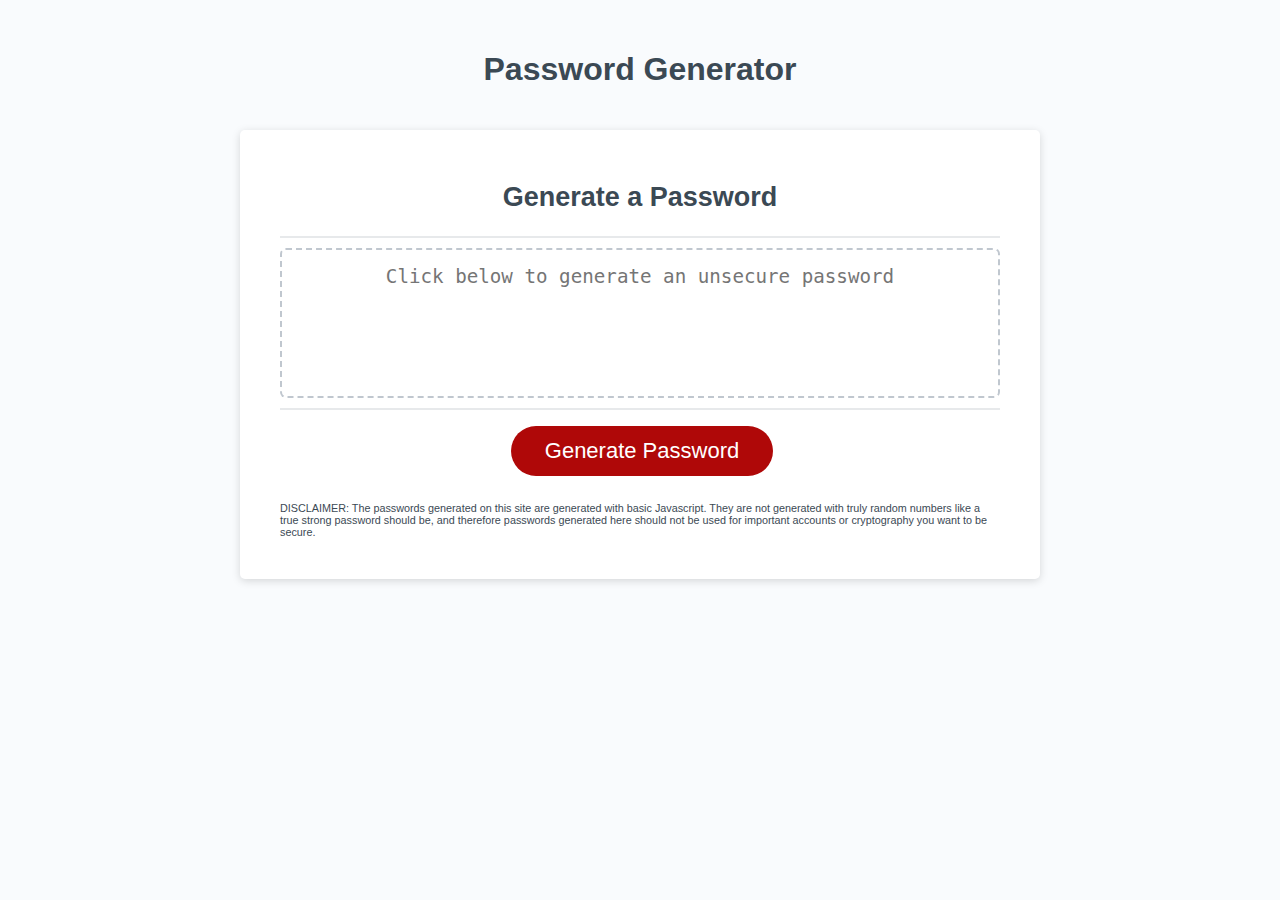
<file: index.html>
<!DOCTYPE html>
<html lang="en">
  <head>
    <meta charset="UTF-8" />
    <meta name="viewport" content="width=device-width, initial-scale=1.0" />
    <meta http-equiv="X-UA-Compatible" content="ie=edge" />
    <title>Password Generator</title>
    <link rel="stylesheet" href="./assets/style.css" />
  </head>
  <body>
    <div class="wrapper">
      <header>
        <h1>Password Generator</h1>
      </header>
      <div class="card">
        <div class="card-header">
          <h2>Generate a Password</h2>
        </div>
        <div class="card-body">
          <textarea
            readonly
            id="password"
            placeholder="Click below to generate an unsecure password"
            aria-label="Generated Password"
          ></textarea>
        </div>
        <div class="card-footer">
          <button id="generate" class="btn">Generate Password</button>
        </div>
        <div id="disclaimer">
          <p>DISCLAIMER: The passwords generated on this site are generated with basic 
            Javascript. They are not generated with truly random numbers like
            a true strong password should be, and therefore passwords generated here should 
            not be used for important accounts or cryptography you want to be secure.
          </p>
        </div>
      </div>
    </div>
    <script src="./assets/script.js"></script>
    <footer>
      
    </footer>
  </body>
</html>
</file>
<file: assets/style.css>
*,
*::before,
*::after {
  box-sizing: border-box;
}

html,
body,
.wrapper {
  height: 100%;
  margin: 0;
  padding: 0;
}

body {
  font-family: sans-serif;
  background-color: #f9fbfd;
}

.wrapper {
  padding-top: 30px;
  padding-left: 20px;
  padding-right: 20px;
}

header {
  text-align: center;
  padding: 20px;
  padding-top: 0px;
  color: hsl(206, 17%, 28%);
}

.card {
  background-color: hsl(0, 0%, 100%);
  border-radius: 5px;
  border-width: 1px;
  box-shadow: rgba(0, 0, 0, 0.15) 0px 2px 8px 0px;
  color: hsl(206, 17%, 28%);
  font-size: 18px;
  margin: 0 auto;
  max-width: 800px;
  padding: 30px 40px;
}

.card-header {
  display:flex;
  flex-direction: column;
  align-items: center;
}

.card-header::after {
  content: " ";
  display: block;
  width: 100%;
  background: #e7e9eb;
  height: 2px;
}

.card-body {
  min-height: 100px;
}

.card-footer {
  text-align: center;
}

.card-footer::before {
  content: " ";
  display: block;
  width: 100%;
  background: #e7e9eb;
  height: 2px;
}

.card-footer::after {
  content: " ";
  display: block;
  clear: both;
}

.btn {
  border: none;
  background-color: hsl(360, 91%, 36%);
  border-radius: 25px;
  box-shadow: rgba(0, 0, 0, 0.1) 0px 1px 6px 0px rgba(0, 0, 0, 0.2) 0px 1px 1px
    0px;
  color: hsl(0, 0%, 100%);
  display: inline-block;
  font-size: 22px;
  line-height: 22px;
  margin: 16px 16px 16px 20px;
  padding: 14px 34px;
  text-align: center;
  cursor: pointer;
}

button[disabled] {
  cursor: default;
  background: #c0c7cf;
}

.float-right {
  float: right;
}

#password {
  -webkit-appearance: none;
  -moz-appearance: none;
  appearance: none;
  border: none;
  display: block;
  width: 100%;
  padding-top: 15px;
  padding-left: 15px;
  padding-right: 15px;
  padding-bottom: 85px;
  font-size: 1.2rem;
  text-align: center;
  margin-top: 10px;
  margin-bottom: 10px;
  border: 2px dashed #c0c7cf;
  border-radius: 6px;
  resize: none;
  overflow: hidden;
}

#disclaimer {
  font-size: 60%;
  display: flex;
  flex-direction: column-reverse;
  align-items: center;
}

@media (max-width: 690px) {
  .btn {
    font-size: 1rem;
    margin: 16px 0px 0px 0px;
    padding: 10px 15px;
  }

  #password {
    font-size: 1rem;
  }

  #disclaimer {
    font-size: 50%;
  }
}

@media (max-width: 500px) {
  .btn {
    font-size: 0.8rem;
  }

  #disclaimer {
    font-size: 40%;
  }
}
</file>
